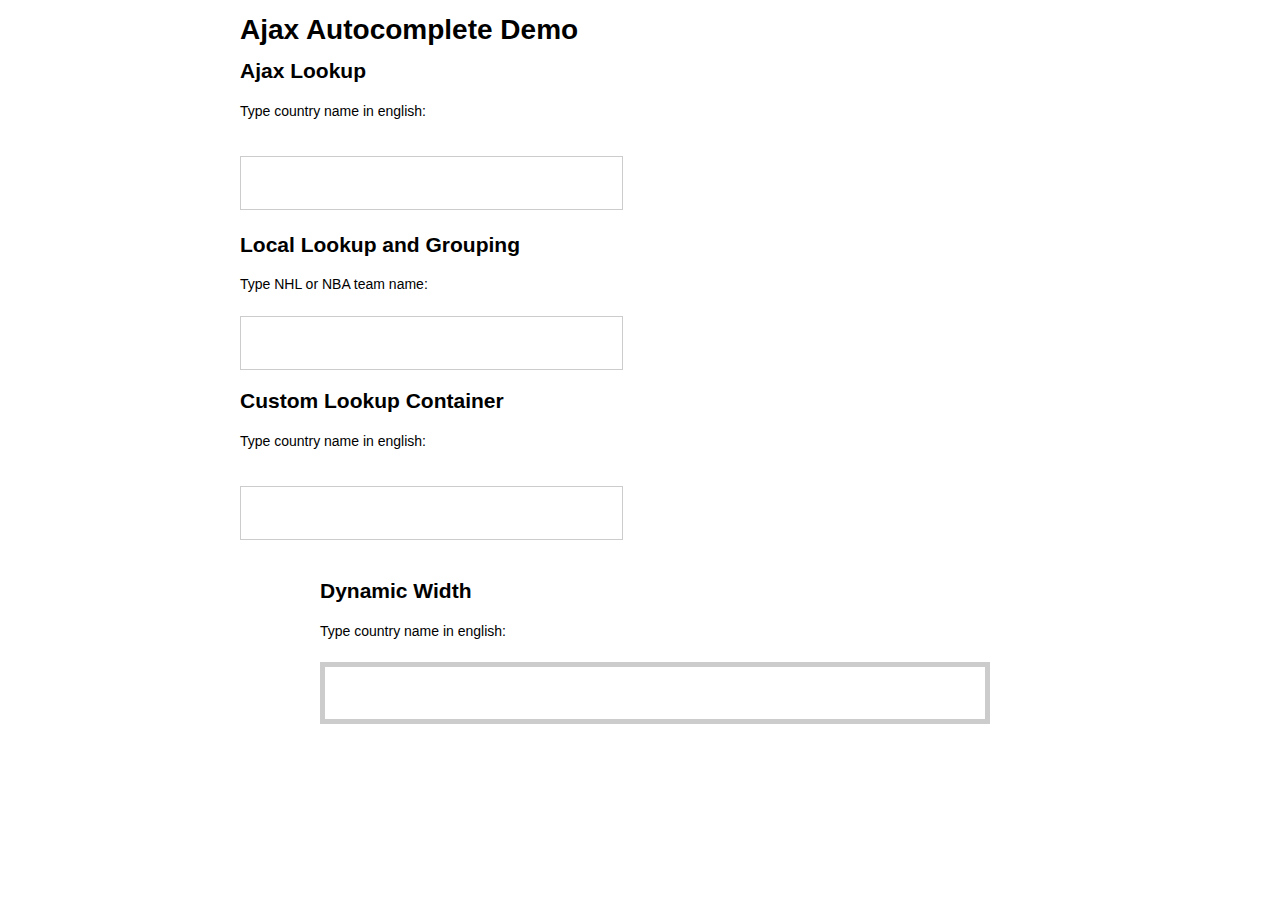
<file: admin/assets/js/plugins/autocomplete/index.htm>
﻿<!DOCTYPE html>
<html xmlns="http://www.w3.org/1999/xhtml">
<head>
    <title>DevBridge Autocomplete Demo</title>
    <link href="content/styles.css" rel="stylesheet" />
</head>
<body>
    <div class="container">
        <h1>Ajax Autocomplete Demo</h1>

        <h2>Ajax Lookup</h2>
        <p>Type country name in english:</p>
        <div style="position: relative; height: 80px;">
            <input type="text" name="country" id="autocomplete-ajax" style="position: absolute; z-index: 2; background: transparent;"/>
            <input type="text" name="country" id="autocomplete-ajax-x" disabled="disabled" style="color: #CCC; position: absolute; background: transparent; z-index: 1;"/>
        </div>
        <div id="selction-ajax"></div>
        
        <h2>Local Lookup and Grouping</h2>
        <p>Type NHL or NBA team name:</p>
        <div>
            <input type="text" name="country" id="autocomplete"/>
        </div>
        <div id="selection"></div>

        <h2>Custom Lookup Container</h2>
        <p>Type country name in english:</p>
        <div>
            <input type="text" name="country" id="autocomplete-custom-append" style="float: left;"/>
            <div id="suggestions-container" style="position: relative; float: left; width: 400px; margin: 10px;"></div>
        </div>
    </div>
    
    <div style="width: 50%; margin: 0 auto; clear: both;">
        <h2>Dynamic Width</h2>
        <p>Type country name in english:</p>
        <div>
            <input type="text" name="country" id="autocomplete-dynamic" style="width: 100%; border-width: 5px;"/>
        </div>
    </div>

    <script type="text/javascript" src="scripts/jquery-1.8.2.min.js"></script>
    <script type="text/javascript" src="scripts/jquery.mockjax.js"></script>
    <script type="text/javascript" src="src/jquery.autocomplete.js"></script>
    <script type="text/javascript" src="scripts/countries.js"></script>
    <script type="text/javascript" src="scripts/demo.js"></script>
</body>
</html>
</file>
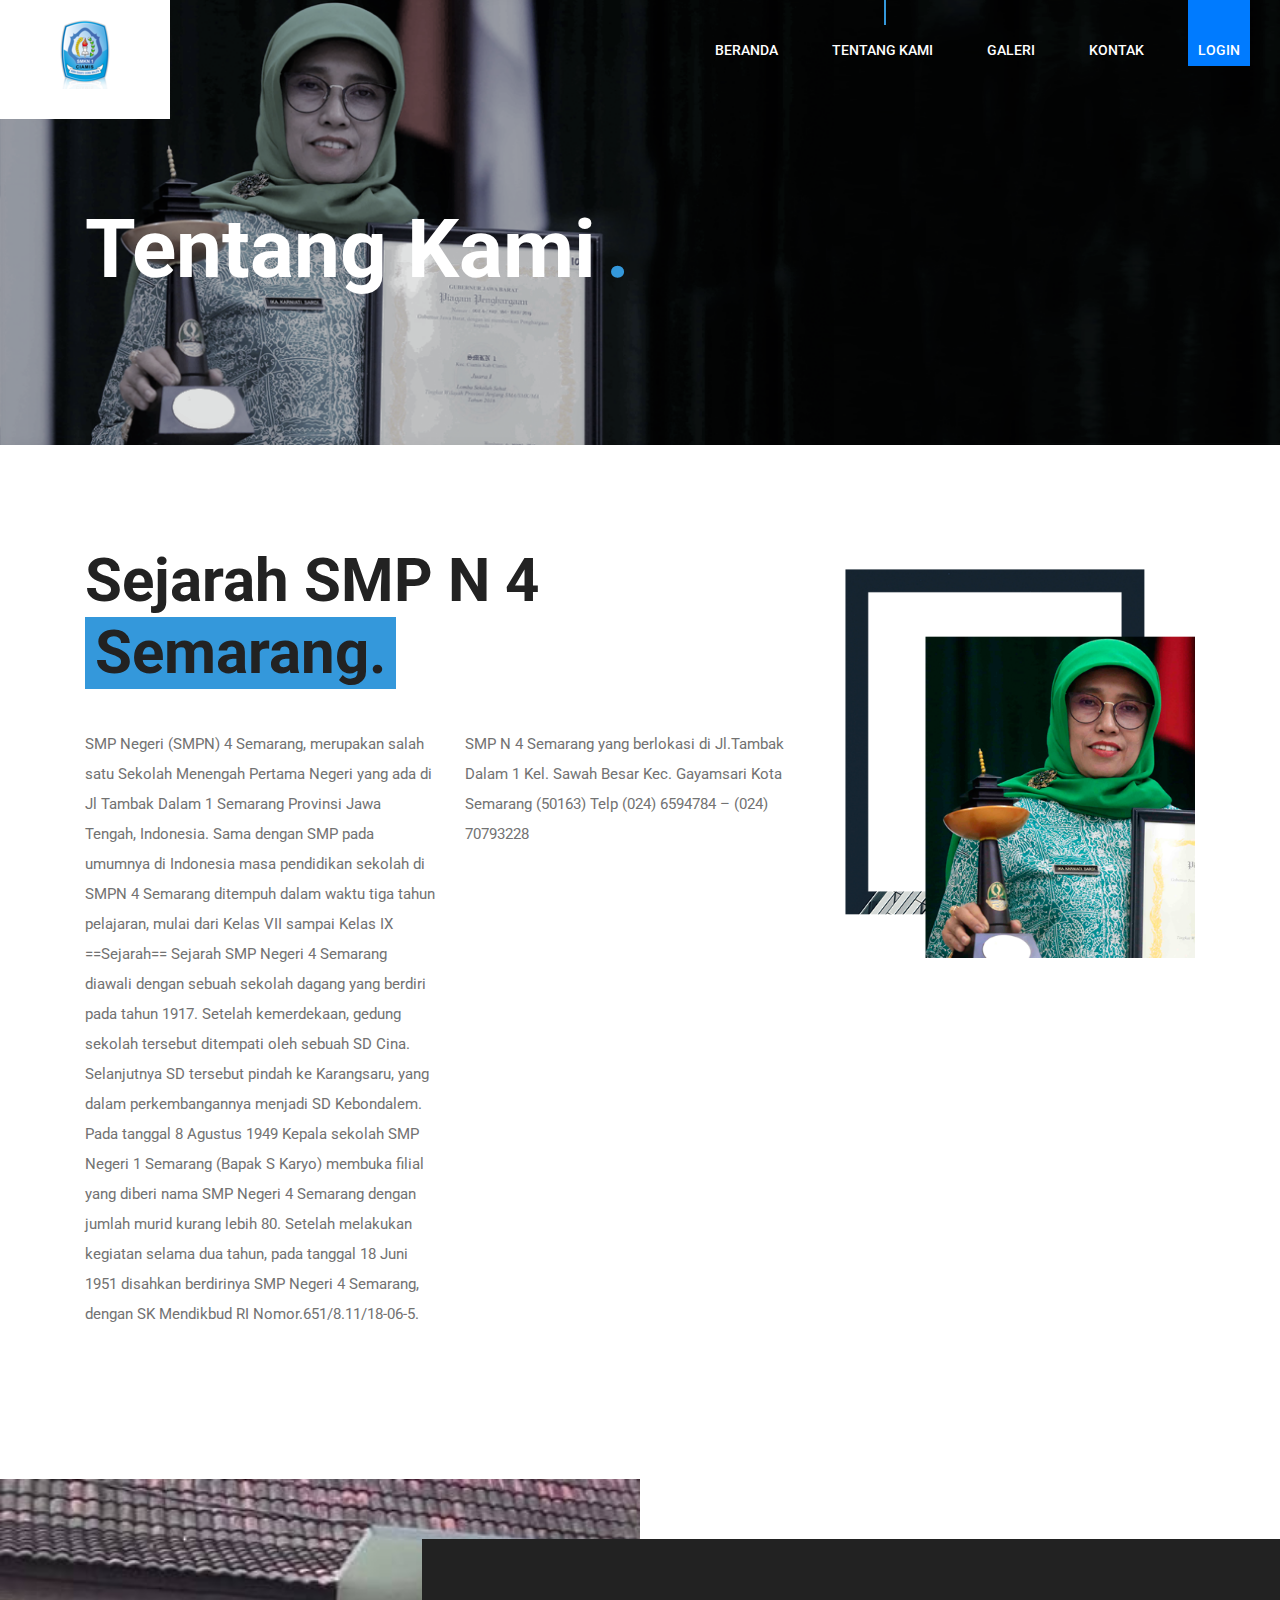
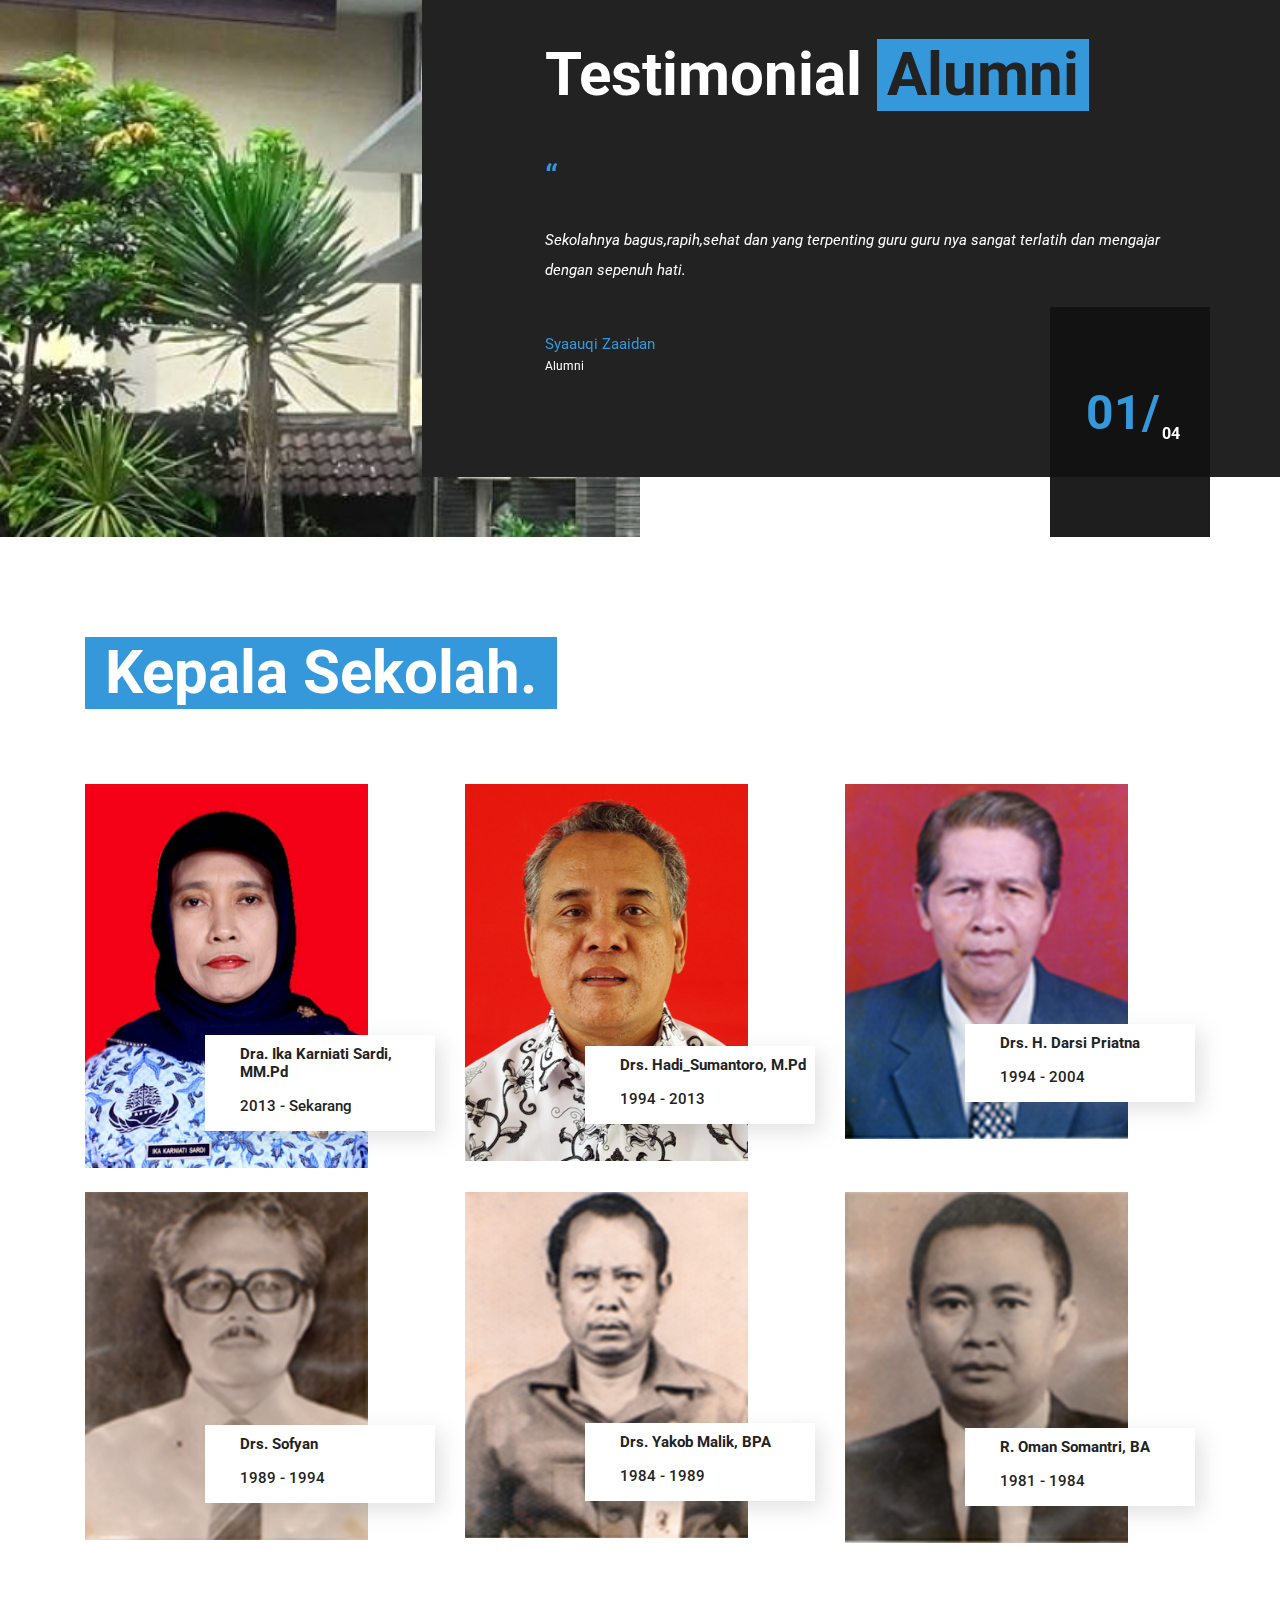
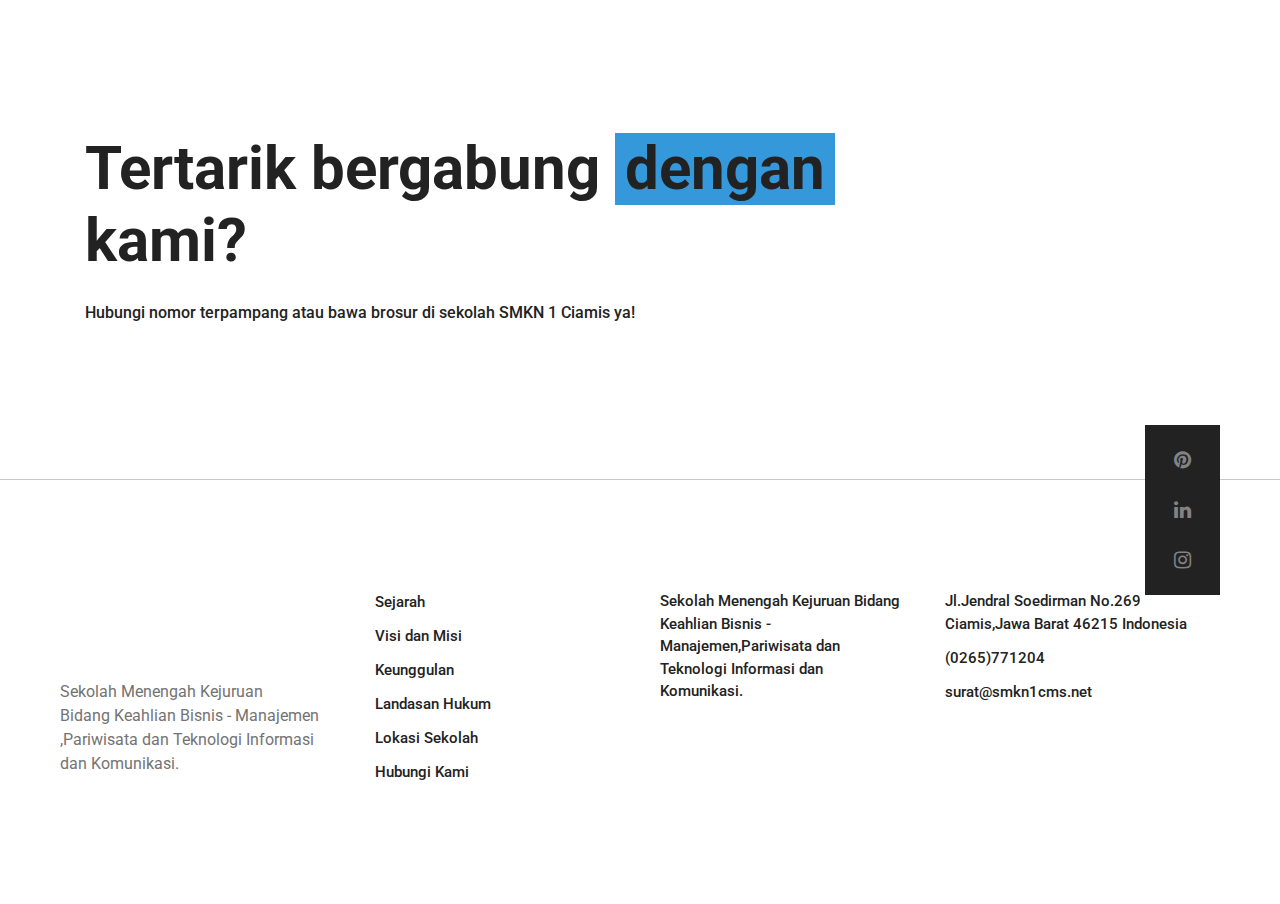
<file: lsp-smkn1cms/about.html>
<!DOCTYPE html>
<html lang="en">
  <head>
    <title>SMP N 4 Semarang - Website Sekolah</title>
    <meta charset="UTF-8" />
    <meta name="description" content="SMKN 1 Ciamis - Website" />
    <meta name="keywords" content="arcade, architecture, onepage, creative, html" />
    <meta name="viewport" content="width=device-width, initial-scale=1.0" />
    <!-- Favicon -->
    <link href="img/logo2.png" rel="shortcut icon" />

    <!-- Google Fonts -->
    <link href="https://fonts.googleapis.com/css?family=Roboto:300,400,500,700" rel="stylesheet" />

    <!-- Stylesheets -->
    <link rel="stylesheet" href="css/bootstrap.min.css" />
    <link rel="stylesheet" href="css/font-awesome.min.css" />
    <link rel="stylesheet" href="css/animate.css" />
    <link rel="stylesheet" href="css/owl.carousel.css" />
    <link rel="stylesheet" href="css/style.css" />

    <!--[if lt IE 9]>
      <script src="https://oss.maxcdn.com/html5shiv/3.7.2/html5shiv.min.js"></script>
      <script src="https://oss.maxcdn.com/respond/1.4.2/respond.min.js"></script>
    <![endif]-->
  </head>

  <body>
    <!-- Page Preloder -->
    <div id="preloder">
      <div class="loader"></div>
    </div>

    <!-- Header section start -->
    <header class="header-area">
      <a href="index.php" class="logo-area">
        <img src="img/logo.png" alt="" />
      </a>
      <div class="nav-switch">
        <i class="fa fa-bars"></i>
      </div>
      <nav class="nav-menu">
        <ul>
          <li><a href="index.php">Beranda</a></li>
          <li class="active"><a href="about.html">Tentang Kami</a></li>

          <li><a href="portfolio.html">Galeri</a></li>
          <li><a href="contact.html">Kontak</a></li>
          <li><a href="index.php" class="mobile-login btn-primary">Login</a></li>
        </ul>
      </nav>
    </header>
    <!-- Header section end -->

    <!-- Page header section start -->
    <section class="page-header-section set-bg" data-setbg="img/header-bg.jpg">
      <div class="container">
        <h1 class="header-title">Tentang Kami<span>.</span></h1>
      </div>
    </section>
    <!-- Page header section end -->

    <!-- Intro section start -->
    <section class="intro-section spad">
      <div class="container">
        <div class="row">
          <div class="col-lg-8 intro-text">
            <h1>Sejarah SMP N 4<span>Semarang.</span></h1>
            <div class="row">
              <div class="col-md-6">
                <p>
                  SMP Negeri (SMPN) 4 Semarang, merupakan salah satu Sekolah Menengah Pertama Negeri yang ada di Jl Tambak Dalam 1 Semarang Provinsi Jawa Tengah, Indonesia. Sama dengan SMP pada umumnya di Indonesia masa pendidikan sekolah
                  di SMPN 4 Semarang ditempuh dalam waktu tiga tahun pelajaran, mulai dari Kelas VII sampai Kelas IX ==Sejarah== Sejarah SMP Negeri 4 Semarang diawali dengan sebuah sekolah dagang yang berdiri pada tahun 1917. Setelah
                  kemerdekaan, gedung sekolah tersebut ditempati oleh sebuah SD Cina. Selanjutnya SD tersebut pindah ke Karangsaru, yang dalam perkembangannya menjadi SD Kebondalem. Pada tanggal 8 Agustus 1949 Kepala sekolah SMP Negeri 1
                  Semarang (Bapak S Karyo) membuka filial yang diberi nama SMP Negeri 4 Semarang dengan jumlah murid kurang lebih 80. Setelah melakukan kegiatan selama dua tahun, pada tanggal 18 Juni 1951 disahkan berdirinya SMP Negeri 4
                  Semarang, dengan SK Mendikbud RI Nomor.651/8.11/18-06-5.
                </p>
              </div>
              <div class="col-md-6">
                <p>SMP N 4 Semarang yang berlokasi di Jl.Tambak Dalam 1 Kel. Sawah Besar Kec. Gayamsari Kota Semarang (50163) Telp (024) 6594784 – (024) 70793228</p>
              </div>
            </div>
          </div>
          <div class="col-lg-4 pt-4">
            <img src="img/about.jpg" alt="" />
          </div>
        </div>
      </div>
    </section>
    <!-- Intro section end -->

    <!-- Testimonials section start -->
    <section class="testimonials-section spad">
      <div class="testimonials-image-box"></div>
      <div class="container">
        <div class="row">
          <div class="col-lg-7 pl-lg-0 offset-lg-5 cta-content">
            <h1>Testimonial <span> Alumni</span></h1>
            <div class="qut">“</div>
            <div class="testimonials-slider" id="test-slider">
              <div class="ts-item">
                <p>Sekolahnya bagus,rapih,sehat dan yang terpenting guru guru nya sangat terlatih dan mengajar dengan sepenuh hati.</p>
                <h4>Syaauqi Zaaidan</h4>
                <span>Alumni</span>
              </div>
              <div class="ts-item">
                <p>Sekolah ini merupakan sekolah yang terbaik di ciamis dari segi manapun!</p>
                <h4>Askal Fahrezi</h4>
                <span>Alumni</span>
              </div>
              <div class="ts-item">
                <p>Sekolahnya keren! jurusannya banyak! rame deh pokoknya!</p>
                <h4>Luthfi Ramdhan</h4>
                <span>Alumni</span>
              </div>
              <div class="ts-item">
                <p>Banyak cowok ganteng.. pokoknya betah deh! hahahahah</p>
                <h4>Nurul Annisa</h4>
                <span>Alumni</span>
              </div>
            </div>
            <div class="slide-num-holder test-slider" id="snh-2"></div>
          </div>
        </div>
      </div>
    </section>
    <!-- Testimonials section end -->

    <!-- Team section start -->
    <section class="team-section spad">
      <div class="container">
        <div class="section-title mb100">
          <h1 class="text-white">Kepala Sekolah.</h1>
        </div>
        <div class="row">
          <div class="col-lg-4 col-md-6">
            <div class="team-member">
              <img src="img/team/1.jpg" alt="" />
              <div class="member-info">
                <h4>Dra. Ika Karniati Sardi, MM.Pd</h4>
                <p>2013 - Sekarang</p>
              </div>
            </div>
          </div>
          <div class="col-lg-4 col-md-6">
            <div class="team-member">
              <img src="img/team/2.jpg" alt="" />
              <div class="member-info">
                <h4>Drs. Hadi_Sumantoro, M.Pd</h4>
                <p>1994 - 2013</p>
              </div>
            </div>
          </div>
          <div class="col-lg-4 col-md-6">
            <div class="team-member">
              <img src="img/team/3.jpg" alt="" />
              <div class="member-info">
                <h4>Drs. H. Darsi Priatna</h4>
                <p>1994 - 2004</p>
              </div>
            </div>
          </div>
        </div>
        <br />
        <div class="row">
          <div class="col-lg-4 col-md-6">
            <div class="team-member">
              <img src="img/team/4.jpg" alt="" />
              <div class="member-info">
                <h4>Drs. Sofyan</h4>
                <p>1989 - 1994</p>
              </div>
            </div>
          </div>
          <div class="col-lg-4 col-md-6">
            <div class="team-member">
              <img src="img/team/5.jpg" alt="" />
              <div class="member-info">
                <h4>Drs. Yakob Malik, BPA</h4>
                <p>1984 - 1989</p>
              </div>
            </div>
          </div>
          <div class="col-lg-4 col-md-6">
            <div class="team-member">
              <img src="img/team/6.jpg" alt="" />
              <div class="member-info">
                <h4>R. Oman Somantri, BA</h4>
                <p>1981 - 1984</p>
              </div>
            </div>
          </div>
        </div>
      </div>
    </section>
    <!-- Team section end -->

    <section class="promo-section">
      <div class="container">
        <div class="row">
          <div class="col-lg-9 promo-text">
            <h1>Tertarik bergabung <span>dengan</span> kami?</h1>
            <p>Hubungi nomor terpampang atau bawa brosur di sekolah SMKN 1 Ciamis ya!</p>
          </div>
          <!-- <div class="col-lg-3 text-lg-right">
					<a href="#" class="site-btn sb-dark mt-4">Get in Touch</a>
				</div> -->
        </div>
      </div>
    </section>

    <!-- Footer section start -->
    <footer class="footer-section">
      <div class="footer-social">
        <div class="social-links">
          <a href="#"><i class="fa fa-pinterest"></i></a>
          <a href="#"><i class="fa fa-linkedin"></i></a>
          <a href="#"><i class="fa fa-instagram"></i></a>
        </div>
      </div>
      <div class="container">
        <div class="row">
          <div class="col-lg-9 offset-lg-3">
            <div class="row">
              <div class="col-md-4">
                <div class="footer-item">
                  <ul>
                    <li><a href="#">Sejarah</a></li>
                    <li><a href="#">Visi dan Misi</a></li>
                    <li><a href="#">Keunggulan</a></li>
                    <li><a href="#">Landasan Hukum</a></li>
                    <li><a href="#">Lokasi Sekolah</a></li>
                    <li><a href="#">Hubungi Kami</a></li>
                  </ul>
                </div>
              </div>
              <div class="col-md-4">
                <div class="footer-item">
                  <ul>
                    <li><a href="#">Sekolah Menengah Kejuruan Bidang Keahlian Bisnis - Manajemen,Pariwisata dan Teknologi Informasi dan Komunikasi.</a></li>
                  </ul>
                </div>
              </div>
              <div class="col-md-4">
                <div class="footer-item">
                  <ul>
                    <li><a href="#">Jl.Jendral Soedirman No.269 Ciamis,Jawa Barat 46215 Indonesia</a></li>
                    <li><a href="#">(0265)771204</a></li>
                    <li><a href="#">surat@smkn1cms.net</a></li>
                  </ul>
                </div>
              </div>
            </div>
          </div>
        </div>
      </div>

      <!-- Link back to Colorlib can't be removed. Template is licensed under CC BY 3.0. -->
      <div class="copyright">
        Sekolah Menengah Kejuruan <br />
        Bidang Keahlian Bisnis - Manajemen <br />,Pariwisata dan Teknologi Informasi <br />
        dan Komunikasi.
      </div>
      <!-- Link back to Colorlib can't be removed. Template is licensed under CC BY 3.0. -->
    </footer>
    <!-- Footer section end -->

    <!--====== Javascripts & Jquery ======-->

    <script src="js/jquery-2.1.4.min.js"></script>
    <script src="js/bootstrap.min.js"></script>
    <script src="js/isotope.pkgd.min.js"></script>
    <script src="js/owl.carousel.min.js"></script>
    <script src="js/jquery.owl-filter.js"></script>
    <script src="js/magnific-popup.min.js"></script>
    <script src="js/circle-progress.min.js"></script>
    <script src="js/main.js"></script>
    <script src="//code.tidio.co/0utbudteo0psxelowtmbuxsliit9gjfm.js" async></script>
  </body>
</html>
</file>
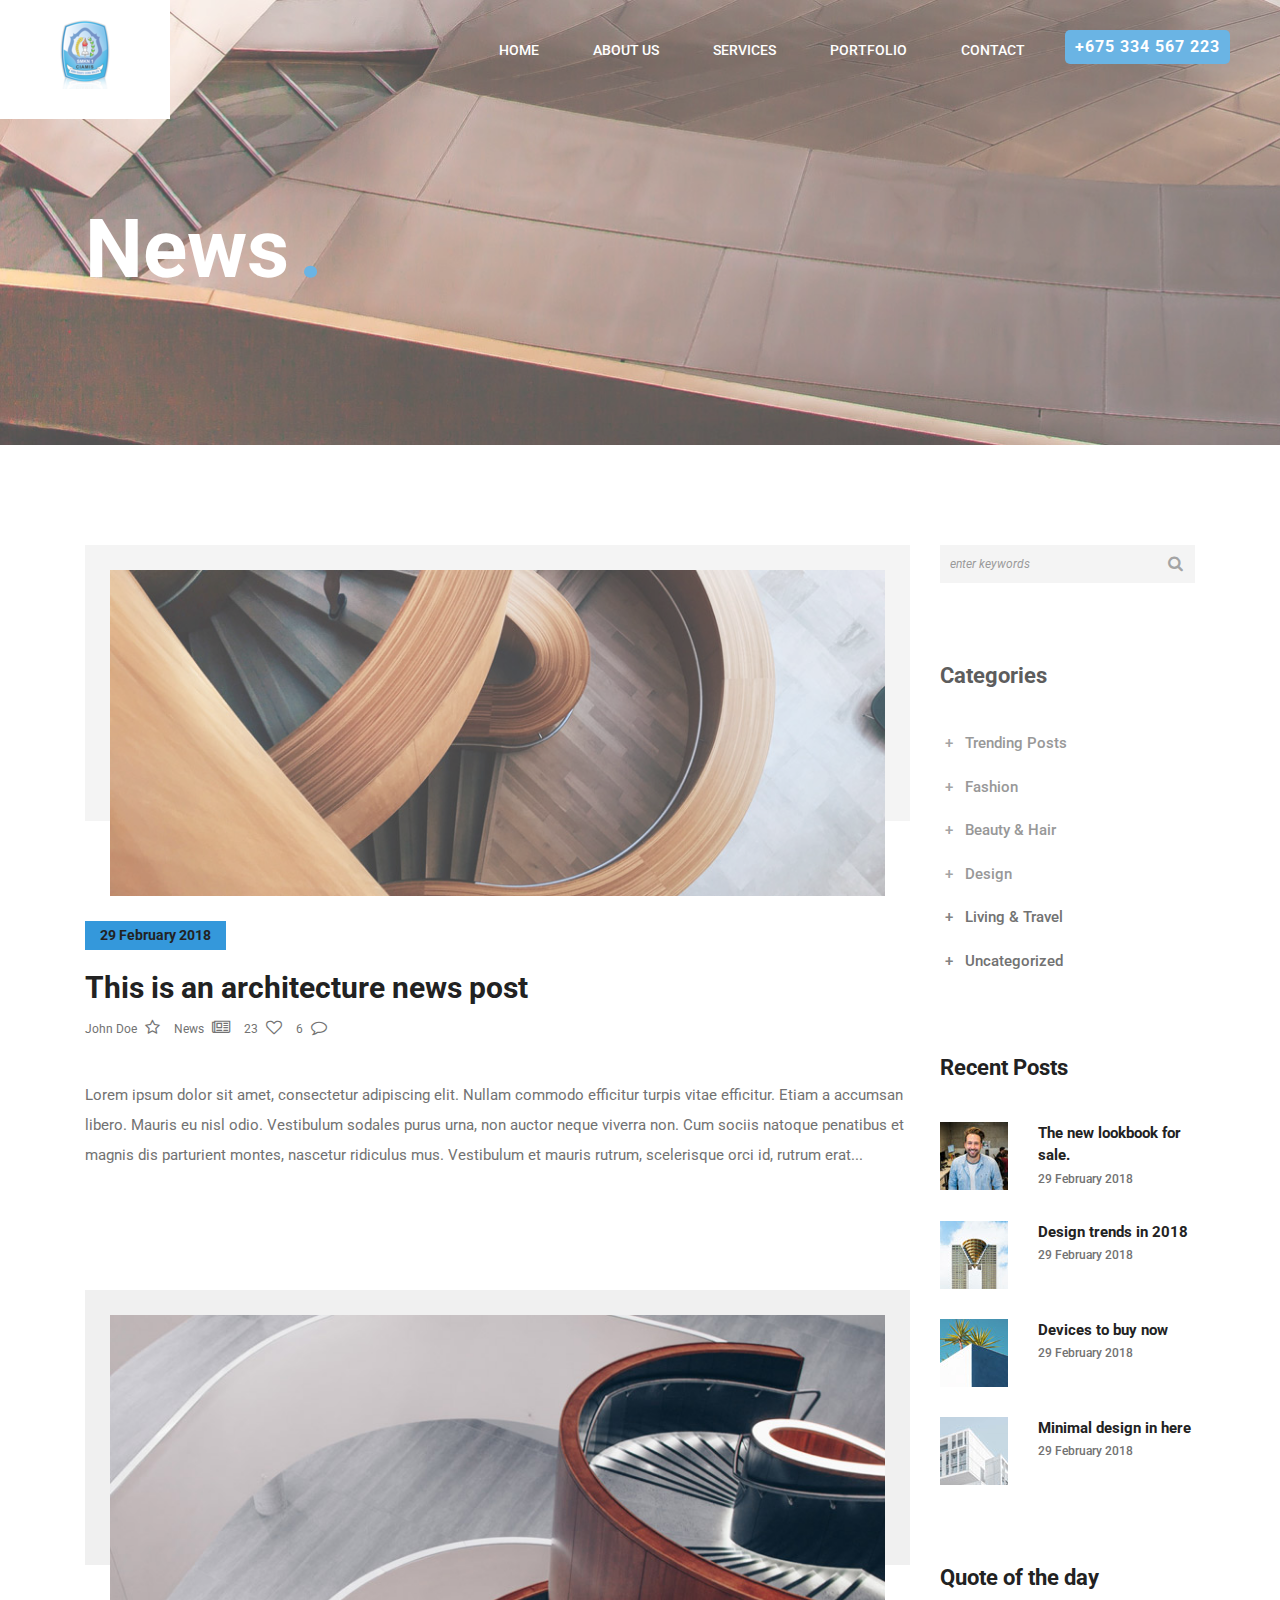
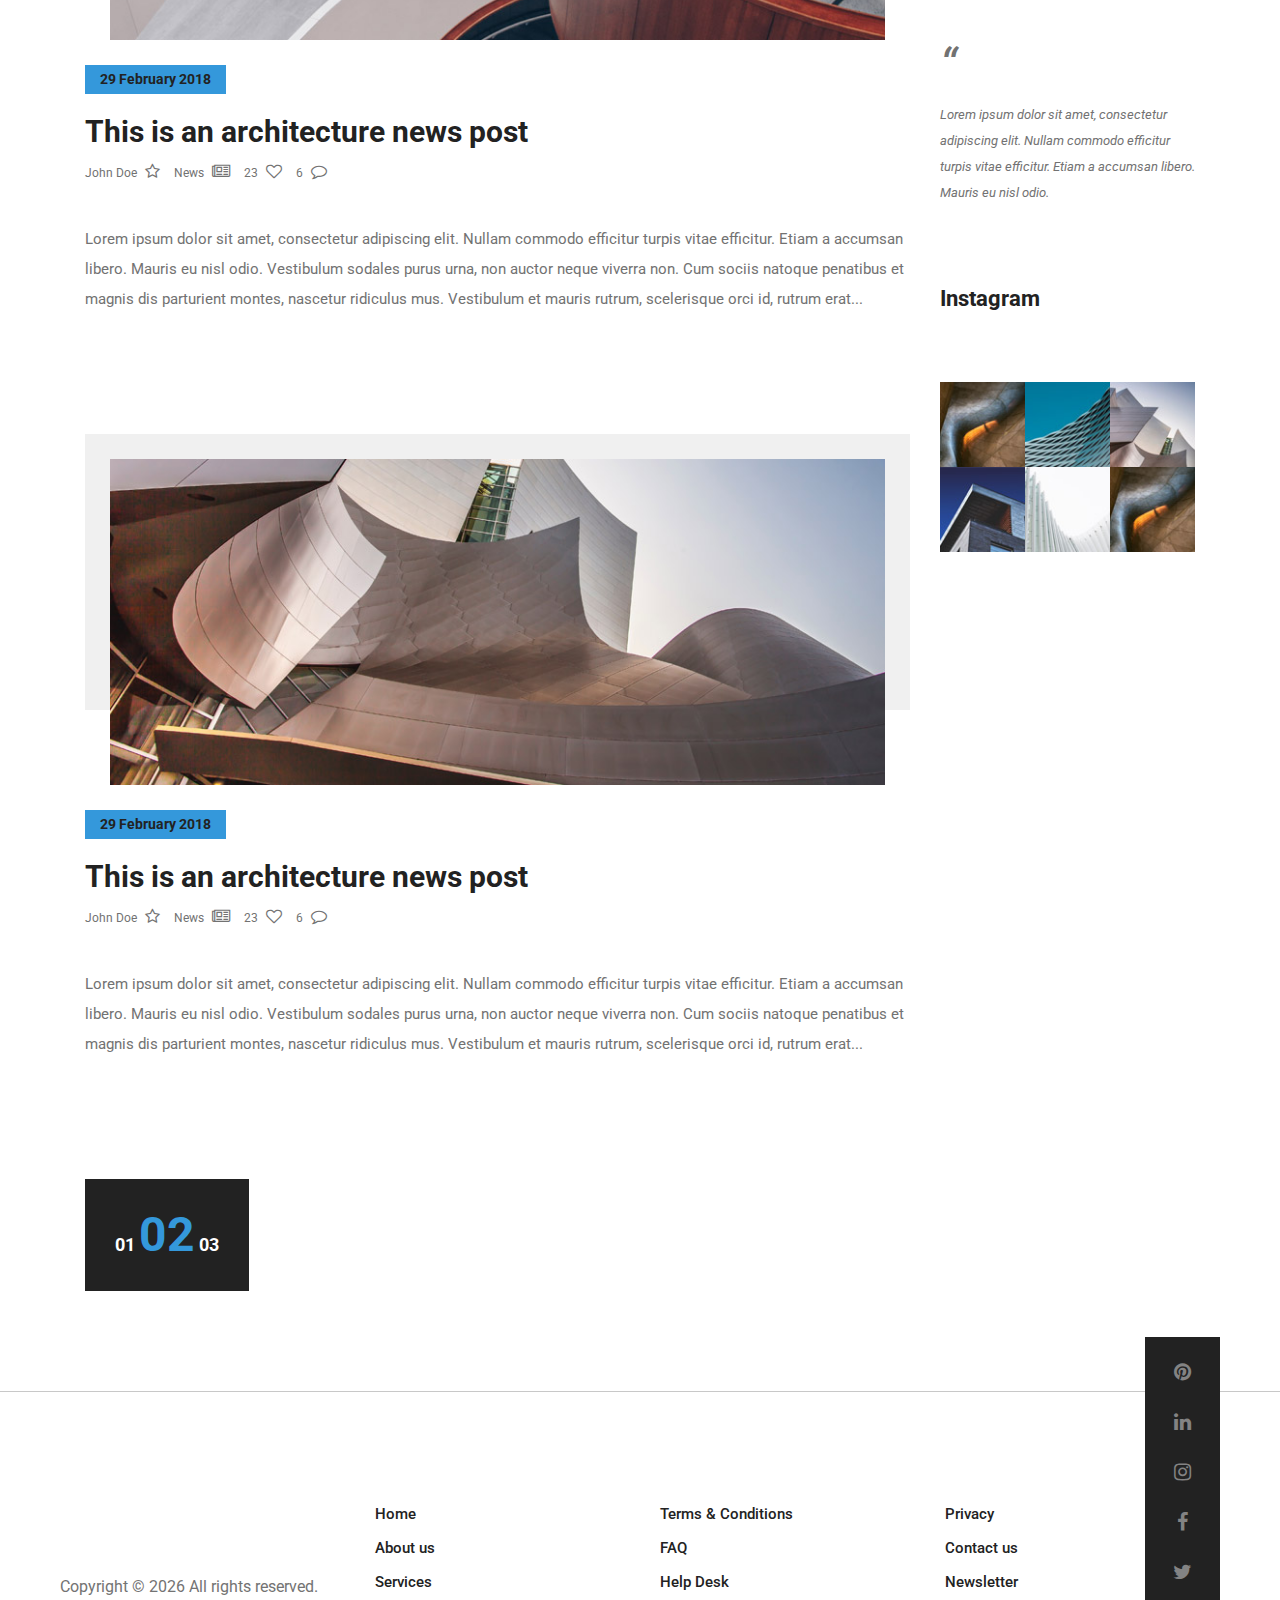
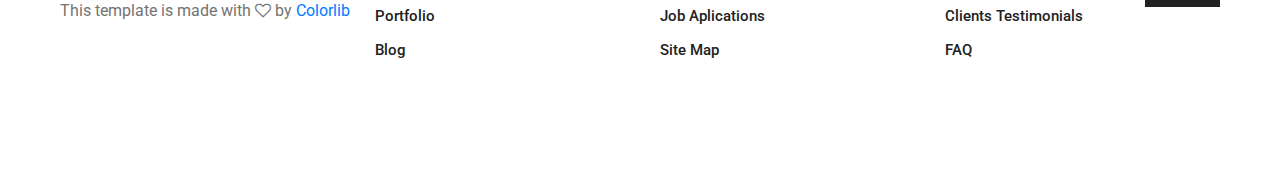
<file: lsp-smkn1cms/blog.html>
<!DOCTYPE html>
<html lang="en">
  <head>
    <title>SMP N 4 Semarang - Architecture</title>
    <meta charset="UTF-8" />
    <meta name="description" content="Arcade - Architecture Template" />
    <meta name="keywords" content="arcade, architecture, onepage, creative, html" />
    <meta name="viewport" content="width=device-width, initial-scale=1.0" />
    <!-- Favicon -->
    <link href="img/favicon.ico" rel="shortcut icon" />

    <!-- Google Fonts -->
    <link href="https://fonts.googleapis.com/css?family=Roboto:300,400,500,700" rel="stylesheet" />

    <!-- Stylesheets -->
    <link rel="stylesheet" href="css/bootstrap.min.css" />
    <link rel="stylesheet" href="css/font-awesome.min.css" />
    <link rel="stylesheet" href="css/animate.css" />
    <link rel="stylesheet" href="css/owl.carousel.css" />
    <link rel="stylesheet" href="css/style.css" />

    <!--[if lt IE 9]>
      <script src="https://oss.maxcdn.com/html5shiv/3.7.2/html5shiv.min.js"></script>
      <script src="https://oss.maxcdn.com/respond/1.4.2/respond.min.js"></script>
    <![endif]-->
  </head>
  <body>
    <!-- Page Preloder -->
    <div id="preloder">
      <div class="loader"></div>
    </div>

    <!-- Header section start -->
    <header class="header-area">
      <a href="home.html" class="logo-area">
        <img src="img/logo.png" alt="" />
      </a>
      <div class="nav-switch">
        <i class="fa fa-bars"></i>
      </div>
      <div class="phone-number">+675 334 567 223</div>
      <nav class="nav-menu">
        <ul>
          <li><a href="home.html">Home</a></li>
          <li><a href="about.html">About us</a></li>
          <li><a href="service.html">Services</a></li>
          <li><a href="portfolio.html">Portfolio</a></li>
          <li><a href="contact.html">Contact</a></li>
        </ul>
      </nav>
    </header>
    <!-- Header section end -->

    <!-- Page header section start -->
    <section class="page-header-section set-bg" data-setbg="img/header-bg-1.jpg">
      <div class="container">
        <h1 class="header-title">News<span>.</span></h1>
      </div>
    </section>
    <!-- Page header section end -->

    <!-- Page section start -->
    <section class="page-section spad">
      <div class="container">
        <div class="row">
          <div class="col-lg-9 col-md-12">
            <!-- Blog post -->
            <div class="blog-post">
              <div class="thumb">
                <a href="#">
                  <img src="img/blog/1.jpg" alt="" />
                </a>
              </div>
              <div class="blog-content">
                <div class="post-date">29 February 2018</div>
                <h2><a href="">This is an architecture news post</a></h2>
                <div class="post-meta">
                  <a href="#">John Doe <i class="fa fa-star-o"></i></a>
                  <a href="#">News <i class="fa fa-newspaper-o"></i></a>
                  <a href="#">23 <i class="fa fa-heart-o"></i></a>
                  <a href="#">6 <i class="fa fa-comment-o"></i></a>
                </div>
                <p>
                  Lorem ipsum dolor sit amet, consectetur adipiscing elit. Nullam commodo efficitur turpis vitae efficitur. Etiam a accumsan libero. Mauris eu nisl odio. Vestibulum sodales purus urna, non auctor neque viverra non. Cum
                  sociis natoque penatibus et magnis dis parturient montes, nascetur ridiculus mus. Vestibulum et mauris rutrum, scelerisque orci id, rutrum erat...
                </p>
              </div>
            </div>
            <!-- Blog post -->
            <div class="blog-post">
              <div class="thumb">
                <a href="#">
                  <img src="img/blog/2.jpg" alt="" />
                </a>
              </div>
              <div class="blog-content">
                <div class="post-date">29 February 2018</div>
                <h2><a href="">This is an architecture news post</a></h2>
                <div class="post-meta">
                  <a href="#">John Doe <i class="fa fa-star-o"></i></a>
                  <a href="#">News <i class="fa fa-newspaper-o"></i></a>
                  <a href="#">23 <i class="fa fa-heart-o"></i></a>
                  <a href="#">6 <i class="fa fa-comment-o"></i></a>
                </div>
                <p>
                  Lorem ipsum dolor sit amet, consectetur adipiscing elit. Nullam commodo efficitur turpis vitae efficitur. Etiam a accumsan libero. Mauris eu nisl odio. Vestibulum sodales purus urna, non auctor neque viverra non. Cum
                  sociis natoque penatibus et magnis dis parturient montes, nascetur ridiculus mus. Vestibulum et mauris rutrum, scelerisque orci id, rutrum erat...
                </p>
              </div>
            </div>
            <!-- Blog post -->
            <div class="blog-post">
              <div class="thumb">
                <a href="#">
                  <img src="img/blog/3.jpg" alt="" />
                </a>
              </div>
              <div class="blog-content">
                <div class="post-date">29 February 2018</div>
                <h2><a href="">This is an architecture news post</a></h2>
                <div class="post-meta">
                  <a href="#">John Doe <i class="fa fa-star-o"></i></a>
                  <a href="#">News <i class="fa fa-newspaper-o"></i></a>
                  <a href="#">23 <i class="fa fa-heart-o"></i></a>
                  <a href="#">6 <i class="fa fa-comment-o"></i></a>
                </div>
                <p>
                  Lorem ipsum dolor sit amet, consectetur adipiscing elit. Nullam commodo efficitur turpis vitae efficitur. Etiam a accumsan libero. Mauris eu nisl odio. Vestibulum sodales purus urna, non auctor neque viverra non. Cum
                  sociis natoque penatibus et magnis dis parturient montes, nascetur ridiculus mus. Vestibulum et mauris rutrum, scelerisque orci id, rutrum erat...
                </p>
              </div>
            </div>
            <div class="pagination">
              <a href="#">01</a>
              <a href="" class="active">02</a>
              <a href="">03</a>
            </div>
          </div>
          <div class="col-lg-3 col-md-5 mt-5 mt-lg-0 sidebar">
            <!-- widget -->
            <div class="widget-area">
              <form class="search">
                <input type="text" placeholder="enter keywords" />
                <button><i class="fa fa-search"></i></button>
              </form>
            </div>
            <!-- widget -->
            <div class="widget-area">
              <h3 class="widget-title">Categories</h3>
              <ul>
                <li><a href="">Trending Posts </a></li>
                <li><a href="">Fashion</a></li>
                <li><a href="">Beauty & Hair</a></li>
                <li><a href="">Design</a></li>
                <li><a href="">Living & Travel</a></li>
                <li><a href="">Uncategorized</a></li>
              </ul>
            </div>
            <!-- widget -->
            <div class="widget-area">
              <h3 class="widget-title">Recent Posts</h3>
              <div class="rp-widget">
                <div class="rp-widget-item">
                  <div class="thumb">
                    <img src="img/blog/recent-post/1.jpg" alt="#" />
                  </div>
                  <div class="rp-content">
                    <h4>The new lookbook for sale.</h4>
                    <p>29 February 2018</p>
                  </div>
                </div>
                <div class="rp-widget-item">
                  <div class="thumb">
                    <img src="img/blog/recent-post/2.jpg" alt="#" />
                  </div>
                  <div class="rp-content">
                    <h4>Design trends in 2018</h4>
                    <p>29 February 2018</p>
                  </div>
                </div>
                <div class="rp-widget-item">
                  <div class="thumb">
                    <img src="img/blog/recent-post/3.jpg" alt="#" />
                  </div>
                  <div class="rp-content">
                    <h4>Devices to buy now</h4>
                    <p>29 February 2018</p>
                  </div>
                </div>
                <div class="rp-widget-item">
                  <div class="thumb">
                    <img src="img/blog/recent-post/4.jpg" alt="#" />
                  </div>
                  <div class="rp-content">
                    <h4>Minimal design in here</h4>
                    <p>29 February 2018</p>
                  </div>
                </div>
              </div>
            </div>
            <!-- widget -->
            <div class="widget-area">
              <h3 class="widget-title">Quote of the day</h3>
              <div class="quote-widget">
                <span>“</span>
                <p>Lorem ipsum dolor sit amet, consectetur adipiscing elit. Nullam commodo efficitur turpis vitae efficitur. Etiam a accumsan libero. Mauris eu nisl odio.</p>
              </div>
            </div>
            <!-- widget -->
            <div class="widget-area">
              <h3 class="widget-title">Instagram</h3>
              <div class="instagram-widget">
                <a href="#"><img src="img/blog/instagram/1.jpg" alt="#" /></a>
                <a href="#"><img src="img/blog/instagram/2.jpg" alt="#" /></a>
                <a href="#"><img src="img/blog/instagram/3.jpg" alt="#" /></a>
                <a href="#"><img src="img/blog/instagram/4.jpg" alt="#" /></a>
                <a href="#"><img src="img/blog/instagram/5.jpg" alt="#" /></a>
                <a href="#"><img src="img/blog/instagram/1.jpg" alt="#" /></a>
              </div>
            </div>
          </div>
        </div>
      </div>
    </section>
    <!-- Page section end -->

    <!-- Footer section start -->
    <footer class="footer-section">
      <div class="footer-social">
        <div class="social-links">
          <a href="#"><i class="fa fa-pinterest"></i></a>
          <a href="#"><i class="fa fa-linkedin"></i></a>
          <a href="#"><i class="fa fa-instagram"></i></a>
          <a href="#"><i class="fa fa-facebook"></i></a>
          <a href="#"><i class="fa fa-twitter"></i></a>
        </div>
      </div>
      <div class="container">
        <div class="row">
          <div class="col-lg-9 offset-lg-3">
            <div class="row">
              <div class="col-md-4">
                <div class="footer-item">
                  <ul>
                    <li><a href="#">Home</a></li>
                    <li><a href="#">About us</a></li>
                    <li><a href="#">Services</a></li>
                    <li><a href="#">Portfolio</a></li>
                    <li><a href="#">Blog</a></li>
                  </ul>
                </div>
              </div>
              <div class="col-md-4">
                <div class="footer-item">
                  <ul>
                    <li><a href="#">Terms & Conditions</a></li>
                    <li><a href="#">FAQ</a></li>
                    <li><a href="#">Help Desk</a></li>
                    <li><a href="#">Job Aplications</a></li>
                    <li><a href="#">Site Map</a></li>
                  </ul>
                </div>
              </div>
              <div class="col-md-4">
                <div class="footer-item">
                  <ul>
                    <li><a href="#">Privacy</a></li>
                    <li><a href="#">Contact us</a></li>
                    <li><a href="#">Newsletter</a></li>
                    <li><a href="#">Clients Testimonials</a></li>
                    <li><a href="#">FAQ</a></li>
                  </ul>
                </div>
              </div>
            </div>
          </div>
        </div>
      </div>
      <!-- Link back to Colorlib can't be removed. Template is licensed under CC BY 3.0. -->
      <div class="copyright">
        Copyright &copy;
        <script>
          document.write(new Date().getFullYear());
        </script>
        All rights reserved. <br />This template is made with <i class="fa fa-heart-o" aria-hidden="true"></i> by <a href="https://colorlib.com" target="_blank">Colorlib</a>
      </div>
      <!-- Link back to Colorlib can't be removed. Template is licensed under CC BY 3.0. -->
    </footer>
    <!-- Footer section end -->

    <!--====== Javascripts & Jquery ======-->
    <script src="js/jquery-2.1.4.min.js"></script>
    <script src="js/bootstrap.min.js"></script>
    <script src="js/isotope.pkgd.min.js"></script>
    <script src="js/owl.carousel.min.js"></script>
    <script src="js/jquery.owl-filter.js"></script>
    <script src="js/magnific-popup.min.js"></script>
    <script src="js/circle-progress.min.js"></script>
    <script src="js/main.js"></script>
  </body>
</html>
</file>
<file: admin/assets/js/plugins/autocomplete/content/styles.css>
﻿body { font-family: sans-serif; font-size: 14px; line-height: 1.6em; margin: 0; padding: 0; }
.container { width: 800px; margin: 0 auto; }

.autocomplete-suggestions { -webkit-box-sizing: border-box; -moz-box-sizing: border-box; box-sizing: border-box; border: 1px solid #999; background: #FFF; cursor: default; overflow: auto; -webkit-box-shadow: 1px 4px 3px rgba(50, 50, 50, 0.64); -moz-box-shadow: 1px 4px 3px rgba(50, 50, 50, 0.64); box-shadow: 1px 4px 3px rgba(50, 50, 50, 0.64); }
.autocomplete-suggestion { padding: 2px 5px; white-space: nowrap; overflow: hidden; }
.autocomplete-no-suggestion { padding: 2px 5px;}
.autocomplete-selected { background: #F0F0F0; }
.autocomplete-suggestions strong { font-weight: bold; color: #000; }
.autocomplete-group { padding: 2px 5px; font-weight: bold; font-size: 16px; color: #000; display: block; border-bottom: 1px solid #000; }

input { font-size: 28px; padding: 10px; border: 1px solid #CCC; display: block; margin: 20px 0; }
</file>
<file: lsp-smkn1cms/css/style.css>
/* =================================
------------------------------------
  Arcade - Architecture
  Version: 1.0
 ------------------------------------ 
 ====================================*/





/*----------------------------------------*/
/* Template default CSS
/*----------------------------------------*/
html,
body {
	height: 100%;
	font-family: 'Roboto', sans-serif;
}

h1,
h2,
h3,
h4,
h5,
h6 {
	color: #222222;
	margin: 0;
	margin-bottom: 10px;
	font-weight: 700;
}

h1 {
	font-size: 60px;
	margin-bottom: 40px;
}

h1 span {
	background: #3498db;
	padding: 0 10px;
	color: #222222;
	display: inline-block;
}

h2 {
	font-size: 36px;
}

h3 {
	font-size: 24px;
	margin-bottom: 30px;
}

h4 {
	font-size: 15px;
}

p {
	font-size: 15px;
	color: #727272;
	line-height: 2;
}

img {
	max-width: 100%;
}

input:focus,
select:focus,
button:focus,
textarea:focus {
	outline: none;
}

a:hover,
a:focus {
	text-decoration: none;
	outline: none;
}

ul,
ol {
	padding: 0;
	margin: 0;
}

/*------------------------
  Helper css
--------------------------*/
.sp-title {
	font-size: 60px;
	margin-bottom: 40px;
}

.sp-title span {
	background: #baff00;
	padding: 0 10px;
	color: #222222;
	display: inline-block;
}

.pt100 {
	padding-top: 100px;
}

.pb100 {
	padding-bottom: 100px;
}

.pt50 {
	padding-top: 50px;
}

.pb50 {
	padding-bottom: 50px;
}

.mb100 {
	margin-bottom: 100px;
}

.spad {
	padding: 100px 0;
}

.section-title {
	margin-bottom: 75px;
}

.section-title h1,
.section-title h2 {
	display: inline-block;
	background: #3498db;
	padding: 0 20px;
	margin-bottom: 0;
	font-size: 60px;
}


.set-bg {
	background-size: cover;
	background-repeat: no-repeat;
}

/*------------------------
  Common element css
--------------------------*/
/*=== Preloder ===*/
#preloder {
	position: fixed;
	width: 100%;
	height: 100%;
	top: 0;
	left: 0;
	z-index: 999999;
	background: #fff;
}

.loader {
	width: 30px;
	height: 30px;
	border: 3px solid #000;
	position: absolute;
	top: 50%;
	left: 50%;
	margin-top: -13px;
	margin-left: -13px;
	border-radius: 60px;
	border-left-color: transparent;
	animation: loader 0.8s linear infinite;
	-webkit-animation: loader 0.8s linear infinite;
	}

@keyframes loader {
	0% {
		transform: rotate(0deg);
	}
	50% {
		transform: rotate(180deg);
	}
	100% {
		transform: rotate(360deg);
	}
}

@-webkit-keyframes loader {
	0% {
		-webkit-transform: rotate(0deg);
	}
	50% {
		-webkit-transform: rotate(180deg);
	}
	100% {
		-webkit-transform: rotate(360deg);
	}
}
.site-btn {
	display: inline-block;
	font-weight: 700;
	border: 4px solid;
	min-width: 200px;
	text-align: center;
	padding: 19px 0;
	position: relative;
	background-color: transparent;
	margin-right: 15px;
	z-index: 1;
}

.site-btn:after,
.site-btn:before {
	position: absolute;
	content: "";
	width: 26px;
	height: 4px;
	right: -15px;
}

.site-btn:after {
	bottom: 8px;
}

.site-btn:before {
	bottom: 18px;
}

.site-btn.sb-light {
	color: #fff;
}

.site-btn.sb-light:after,
.site-btn.sb-light:before {
	background: #fff;
}

.site-btn.sb-dark {
	color: #222222;
}

.site-btn.sb-dark:after,
.site-btn.sb-dark:before {
	background: #222222;
}

.site-btn.sb-solid-color {
	background: #3498db;
	border-color: #3498db;
}

.site-btn.sb-solid-color:after,
.site-btn.sb-solid-color:before {
	background: #222222;
}

.site-btn.sb-solid-dark {
	background: #222;
	border-color: #222;
	color: #3498db;
}

.site-btn.sb-solid-dark:after,
.site-btn.sb-solid-dark:before {
	background: #3498db;
}

.element {
	margin-bottom: 100px;
}

/*===  Accordion ===*/
.accordion-area .panel {
	margin-bottom: 15px;
}

.accordion-area .panel-header {
	background: #f0f0f0;
	display: block;
	padding: 12px 50px;
	font-size: 14px;
	font-weight: 700;
	position: relative;
	-webkit-transition: all 0.4s ease-out 0s;
	-o-transition: all 0.4s ease-out 0s;
	transition: all 0.4s ease-out 0s;
}

.accordion-area .panel-header.active {
	background: #3498db;
}

.accordion-area .panel-header.active .panel-link:after {
	content: "-";
}

.accordion-area .panel-header.active .panel-link.collapsed:after {
	content: "+";
}

.accordion-area .panel-link {
	position: absolute;
	right: 0;
	top: 0;
	height: 100%;
	width: 50px;
	background: #3498db;
	border: none;
	cursor: pointer;
}

.accordion-area .panel-body p {
	font-size: 14px;
	margin-bottom: 0;
	padding-top: 25px;
}

.accordion-area .panel-body {
	padding: 0 5px;
}

.accordion-area .panel-link:after {
	content: "+";
	position: absolute;
	left: 50%;
	font-size: 16px;
	font-weight: 700;
	top: 50%;
	line-height: 16px;
	margin-top: -8px;
	margin-left: -4px;
}

/*===  Tab  ===*/
.tab-element .nav-tabs {
	border-bottom: none;
	margin-bottom: 35px;
}

.tab-element .nav-tabs .nav-link {
	border: none;
	background: #f0f0f0;
	border-radius: 0;
	margin-right: 5px;
	font-size: 14px;
	font-weight: 500;
	color: #222;
	padding: 15px 30px;
}

.tab-element .nav-tabs .nav-link.active {
	background: #3498db;
}

.tab-element .nav-tabs .nav-link.active,
.tab-element .nav-tabs .nav-link:hover {
	border: none;
}

.tab-element .tab-pane h4 {
	font-size: 18px;
	margin: 25px 0 20px;
}

.tab-element .tab-pane p {
	font-size: 14px;
}

/*===  Loader ===*/
.circle-progress {
	text-align: center;
	padding-top: 30px;
	display: inline-block;
}

.circle-progress .prog-circle {
	position: relative;
	margin-bottom: -155px;
}

.circle-progress .prog-circle:after {
	position: absolute;
	content: "";
	width: 177px;
	height: 177px;
	left: 9px;
	top: 9px;
	border-radius: 50%;
	border: 2px solid #fff;
	z-index: 1;
}

.circle-progress canvas {
	-webkit-transform: rotate(90deg);
	-ms-transform: rotate(90deg);
	transform: rotate(90deg);
}

.circle-progress .progress-info {
	width: 100%;
	border-radius: 150px;
	margin: 0 auto;
	padding-top: 22px;
}

.circle-progress .progress-info h2 {
	font-size: 48px;
}

.circle-progress .prog-title {
	text-align: center;
	margin-top: 100px;
}

.circle-progress .prog-title h3 {
	font-size: 18px;
	color: #727272;
}

.img-popup-warp .mfp-content {
	opacity: 0;
	-webkit-transform: scale(0.8);
	    -ms-transform: scale(0.8);
	        transform: scale(0.8);
	-webkit-transition: all 0.4s;
	-o-transition: all 0.4s;
	transition: all 0.4s;
}

.img-popup-warp.mfp-ready .mfp-content {
	opacity: 1;
	-webkit-transform: scale(1);
	    -ms-transform: scale(1);
	        transform: scale(1);
}

/*----------------------------------------*/
/*  Header CSS
/*----------------------------------------*/
.header-area {
	position: absolute;
	width: 100%;
	top: 0;
	z-index: 50;
}

.logo-area {
	float: left;
	display: inline-block;
	background: #ffffff;
	padding: 20px 60px 30px;
}

.phone-number {
	float: right;
	display: inline-block;
	padding: 5px 10px;
	background: #3498db;
	font-weight: 700;
	letter-spacing: 1px;
	margin-top: 30px;
	margin-right: 50px;
	color: white;
	border-radius: 5px;
}

.nav-switch {
	display: none;
}

.nav-menu {
	display: inline-block;
	float: right;
}

.nav-menu ul {
	list-style: none;
}

.nav-menu ul li {
	display: inline;
}

.nav-menu ul li a {
	display: inline-block;
	padding: 40px 10px 5px;
	text-transform: uppercase;
	margin-right: 30px;
	font-size: 14px;
	color: #fff;
	font-weight: 500;
	position: relative;
}

.nav-menu ul li a:after {
	position: absolute;
	content: "";
	width: 2px;
	height: 0;
	left: 50%;
	margin-left: 1px;
	top: 0;
	background: #3498db;
	-webkit-transition: all 0.4s;
	-o-transition: all 0.4s;
	transition: all 0.4s;
}

.nav-menu ul li a:hover:after {
	height: 25px;
}

.nav-menu ul li.active>a:after {
	height: 25px;
}

/*---------------------------------------*/
/*  Hero Section CSS
/*----------------------------------------*/
.hero-section {
	height: 960px;
	background: #ededed;
	position: relative;
}

.left-bar {
	position: absolute;
	width: 100px;
	height: 100%;
	background: #ffffff;
	z-index: 20;
}

.left-bar .left-bar-content {
	position: absolute;
	width: 100%;
	bottom: 0;
	text-align: center;
	margin-bottom: 90px;
}

.social-links a {
	display: block;
	color: #838383;
	margin-bottom: 20px;
	font-size: 20px;
	-webkit-transition: all 0.4s;
	-o-transition: all 0.4s;
	transition: all 0.4s;
}

.social-links a:hover {
	color: #3498db;
}

.hero-right-text {
	position: absolute;
	right: 140px;
	-webkit-transform: rotate(-90deg);
	    -ms-transform: rotate(-90deg);
	        transform: rotate(-90deg);
	-webkit-transform-origin: right center;
	    -ms-transform-origin: right center;
	        transform-origin: right center;
	bottom: 60%;
	z-index: 30;
	color: #fff;
	text-transform: uppercase;
	letter-spacing: 20px;
}

.hero-slider .hero-slide-item {
	width: 100%;
	height: 960px;
	display: table;
}

.hero-slider .hero-slide-item .slide-inner {
	display: table-cell;
	vertical-align: middle;
	position: relative;
}

.hero-slider .owl-nav {
	position: absolute;
	display: inline-block;
	left: 350px;
	bottom: 70px;
}

.hero-slider .owl-nav .owl-prev,
.hero-slider .owl-nav .owl-next {
	display: inline-block;
	margin-right: 30px;
	font-size: 14px;
	font-weight: 700;
	color: #fff;
	letter-spacing: 1px;
	-webkit-transition: all 0.4s;
	-o-transition: all 0.4s;
	transition: all 0.4s;
}

.hero-slider .owl-nav .owl-prev:hover,
.hero-slider .owl-nav .owl-next:hover {
	color: #3498db;
}

.hero-slider .owl-nav .owl-prev i {
	margin-right: 5px;
}

.hero-slider .owl-nav .owl-next {
	margin-right: 0px;
}

.hero-slider .owl-nav .owl-next i {
	margin-left: 5px;
}

.slide-num-holder {
	width: 153px;
	height: 250px;
	position: absolute;
	right: 60px;
	background: rgba(18, 18, 18, 0.95);
	bottom: -40px;
	z-index: 111;
	text-align: right;
	padding-right: 20px;
	padding-top: 60px;
	color: #fff;
	font-weight: 700;
}

.slide-num-holder span {
	font-size: 48px;
	color: #3498db;
	position: relative;
	top: -10px;
	right: -10px;
}

.slide-content {
	margin-left: 350px;
	margin-bottom: 50px;
	padding-left: 190px;
	padding-top: 170px;
	padding-bottom: 70px;
	position: relative;
	opacity: 0;
	-webkit-transition: all 0.6s;
	-o-transition: all 0.6s;
	transition: all 0.6s;
}

.slide-content:after {
	position: absolute;
	content: "";
	height: calc(100% + 50px);
	width: 330px;
	border-top: 150px solid #3498db;
	border-left: 150px solid #3498db;
	border-bottom: 90px solid #3498db;
	top: 0;
	left: 0;
	opacity: 0.73;
}

.slide-content h2 {
	color: #fff;
	font-size: 80px;
	line-height: 80px;
}

.owl-item.active .slide-content {
	opacity: 1;
}

/*----------------------------------------*/
/*  Intro Section CSS
/*----------------------------------------*/
.intro-text p {
	margin-bottom: 50px;
}

/*----------------------------------------*/
/*  Service Section CSS
/*----------------------------------------*/
.service-box {
	margin-bottom: 30px;
}

.service-box .sb-icon {
	margin-bottom: 30px;
	width: 100px;
	height: 125px;
	text-align: center;
	position: relative;
	overflow: hidden;
	background-color: transparent;
	-webkit-transition: all 0.4s;
	-o-transition: all 0.4s;
	transition: all 0.4s;
}

.service-box .sb-icon .sb-img-icon {
	position: absolute;
	left: 0;
	bottom: 0;
	-webkit-transition: all 0.3s;
	-o-transition: all 0.3s;
	transition: all 0.3s;
}

.service-box .sb-icon .sb-img-icon img {
	opacity: 0.2;
	max-height: 70px;
	-webkit-transition: all 0.3s;
	-o-transition: all 0.3s;
	transition: all 0.3s;
}

.service-box .sb-icon::after {
	content: "";
	position: absolute;
	width: 100%;
	height: 100%;
	background: #fff;
	left: 25px;
	top: -80px;
	-webkit-transform: rotate(-65deg);
	    -ms-transform: rotate(-65deg);
	        transform: rotate(-65deg);
}

.service-box .readmore {
	font-size: 12px;
	font-weight: 700;
	color: #222222;
	display: inline-block;
	padding: 2px 0;
	background-color: transparent;
	-webkit-transition: all 0.4s;
	-o-transition: all 0.4s;
	transition: all 0.4s;
}

.service-box:hover .sb-icon {
	background-color: #3498db;
}

.service-box:hover .sb-icon .sb-img-icon {
	left: 15px;
	margin-bottom: 5px;
}

.service-box:hover .sb-icon .sb-img-icon img {
	opacity: 1;
}

.service-box:hover .readmore {
	background-color: #3498db;
	padding: 2px 10px;
}

/*----------------------------------------*/
/*  CTA Section CSS
/*----------------------------------------*/
.cta-section {
	position: relative;
	margin-bottom: 100px;
}

.cta-section:after {
	content: "";
	position: absolute;
	width: 67%;
	height: 100%;
	right: 0;
	top: 0;
	background: #222222;
	z-index: 2;
}

.cta-section .cta-image-box {
	position: absolute;
	width: 50%;
	height: 100%;
	left: 0;
	background-image: url("../img/cta-img.jpg");
	background-repeat: no-repeat;
	background-size: cover;
}

.cta-section .container {
	position: relative;
	z-index: 9;
}

.cta-section .cta-content h2 {
	color: #fff;
}

.cta-section .cta-content p {
	color: #fff;
	margin-bottom: 30px;
}

.cta-section .cta-content .cta-img-icon {
	display: inline-block;
	height: 80px;
	position: relative;
	width: 50px;
	margin-right: 40px;
	margin-bottom: 30px;
}

.cta-section .cta-content .cta-img-icon:last-child {
	margin-right: 0;
}

.cta-section .cta-content .cta-img-icon img {
	position: absolute;
	left: 0;
	bottom: 0;
	max-height: 100%;
}

/*----------------------------------------*/
/*  Milestones Section CSS
/*----------------------------------------*/
.milestone {
	min-height: 110px;
	padding-left: 43px;
	padding-top: 15px;
	position: relative;
}

.milestone h2 {
	margin-bottom: 0;
	font-size: 68px;
	display: inline-block;
	float: left;
	position: relative;
	z-index: 1;
}

.milestone p {
	float: left;
	font-size: 20px;
	margin-top: 10px;
	margin-left: 10px;
	line-height: 1.5;
	position: relative;
	z-index: 1;
	font-weight: 500;
}

.milestone:after {
	position: absolute;
	content: "";
	width: 110px;
	height: 110px;
	left: 0;
	top: 0;
	background: #efefef;
	-webkit-transition: all 0.3s;
	-o-transition: all 0.3s;
	transition: all 0.3s;
}

.milestone:hover:after {
	background: #3498db;
}

/*----------------------------------------*/
/*  Projects Section CSS
/*----------------------------------------*/
.projects-filter-nav {
	list-style: none;
	text-align: right;
	margin-top: 20px;
}

.projects-filter-nav li {
	display: inline-block;
	margin-left: 25px;
	color: #747474;
	font-size: 18px;
	font-weight: 500;
	padding: 0 5px;
	cursor: pointer;
	-webkit-transition: .4s;
	-o-transition: .4s;
	transition: .4s;
}

.projects-filter-nav li.btn-active {
	background: #3498db;
	color: #222222;
}

.projects-slider {
	padding: 0 40px;
	margin-top: 60px;
}

.projects-slider .single-project {
	height: 550px;
	width: 100%;
	background: #333;
	-o-transition: .8s;
	transition: .8s;
	-webkit-transition: .8s;
	-ms-transform: translateX(0);
	    transform: translateX(0);
	-webkit-transform: translateX(0);
	opacity: 1;
}

.projects-slider .single-project .project-content {
	padding: 50px;
	height: 100%;
	background: rgba(13, 13, 13, 0.5);
	-webkit-transition: all 0.4s ease 0s;
	-o-transition: all 0.4s ease 0s;
	transition: all 0.4s ease 0s;
	opacity: 0;
}

.projects-slider .single-project .project-content h2 {
	color: #fff;
	font-weight: 500;
	position: relative;
	top: 20px;
	-webkit-transition: all 0.6s ease 0s;
	-o-transition: all 0.6s ease 0s;
	transition: all 0.6s ease 0s;
}

.projects-slider .single-project .project-content p {
	color: #3498db;
	font-weight: 500;
	position: relative;
	top: 40px;
	-webkit-transition: all 0.4s ease 0s;
	-o-transition: all 0.4s ease 0s;
	transition: all 0.4s ease 0s;
}

.projects-slider .single-project .seemore {
	position: absolute;
	right: 50px;
	bottom: 30px;
	background: #3498db;
	font-size: 14px;
	font-weight: 700;
	color: #222;
	display: inline-block;
	padding: 2px 8px;
	-webkit-transition: all 0.4s ease 0s;
	-o-transition: all 0.4s ease 0s;
	transition: all 0.4s ease 0s;
}

.projects-slider .single-project:hover .project-content {
	opacity: 1;
}

.projects-slider .single-project:hover .project-content h2,
.projects-slider .single-project:hover .project-content p {
	top: 0;
}

.projects-slider .single-project:hover .seemore {
	bottom: 50px;
}

.projects-slider .single-project.__loading {
	opacity: 0;
	-ms-transform: translateX(40px);
	    transform: translateX(40px);
	-webkit-transform: translateX(40px);
}

.projects-slider .owl-nav {
	text-align: right;
	max-width: 1170px;
	margin: 40px auto 0;
}

.projects-slider .owl-nav .owl-prev,
.projects-slider .owl-nav .owl-next {
	display: inline-block;
	margin-right: 20px;
	font-size: 14px;
	font-weight: 700;
	color: #222222;
	letter-spacing: 1px;
	-webkit-transition: all 0.4s;
	-o-transition: all 0.4s;
	transition: all 0.4s;
	padding: 0 5px;
}

.projects-slider .owl-nav .owl-prev:hover,
.projects-slider .owl-nav .owl-next:hover {
	background: #3498db;
}

.projects-slider .owl-nav .owl-prev i {
	margin-right: 5px;
}

.projects-slider .owl-nav .owl-next {
	margin-right: 0px;
}

.projects-slider .owl-nav .owl-next i {
	margin-left: 5px;
}

/*----------------------------------------*/
/*  Client Section CSS
/*----------------------------------------*/
.client-slider .single-brand {
	display: table;
	height: 80px;
	width: 100%;
}

.client-slider .single-brand a {
	display: table-cell;
	vertical-align: middle;
	text-align: center;
}

.client-slider .single-brand a img {
	width: auto;
	margin: 0 auto;
	opacity: 0.2;
	-webkit-transition: all 0.4s;
	-o-transition: all 0.4s;
	transition: all 0.4s;
}

.client-slider .single-brand a:hover img {
	opacity: 1;
}

/*----------------------------------------*/
/*  Footer Section CSS
/*----------------------------------------*/
.footer-section {
	padding-top: 110px;
	padding-bottom: 110px;
	border-top: 1px solid #c8c8c8;
	position: relative;
}

.footer-section .copyright {
	position: absolute;
	top: 50%;
	margin-top: -12px;
	left: 60px;
	color: #737373;
}

.footer-section .footer-social {
	width: 75px;
	text-align: center;
	position: absolute;
	right: 60px;
	top: -55px;
	padding-top: 20px;
	background: #222;
}

.footer-item ul {
	list-style: none;
}

.footer-item ul li {
	display: block;
	margin-bottom: 10px;
}

.footer-item ul li a {
	display: inline-block;
	font-size: 15px;
	font-weight: 500;
	color: #222222;
	padding: 0 5px;
}

.footer-item ul li a:hover {
	background: #3498db;
}

/*----------------------------------------*/
/*  Other pages CSS
/*----------------------------------------*/
.page-header-section {
	height: 445px;
	padding-top: 200px;
}

.page-header-section .header-title {
	font-size: 82px;
	color: #fff;
}

.page-header-section .header-title span {
	background: none;
	color: #3498db;
}

/*----------------------------------------*/
/*  About page CSS
/*----------------------------------------*/
.testimonials-section {
	position: relative;
	margin: 60px 0;
}

.testimonials-section h1 {
	color: #fff;
}

.testimonials-section:after {
	content: "";
	position: absolute;
	width: 67%;
	height: 100%;
	right: 0;
	top: 0;
	background: #222222;
	z-index: 2;
}

.testimonials-section .testimonials-image-box {
	position: absolute;
	width: 50%;
	height: calc(100% + 120px);
	left: 0;
	top: -60px;
	background-image: url("../img/cta-img.jpg");
	background-repeat: no-repeat;
	background-size: cover;
}

.testimonials-section .container {
	position: relative;
	z-index: 9;
}

.testimonials-section .qut {
	color: #3498db;
	font-size: 36px;
	margin-bottom: 20px;
}

.ts-item p {
	color: #fff;
	font-style: italic;
	margin-bottom: 50px;
}

.ts-item h4 {
	font-size: 15px;
	font-weight: 400;
	color: #3498db;
	margin-bottom: 0;
}

.ts-item span {
	font-size: 12px;
	color: #fff;
}

.team-member {
	padding-right: 67px;
	position: relative;
}

.team-member img {
	min-width: 100%;
}

.team-member .member-info {
	position: absolute;
	padding-left: 35px;
	padding-top: 10px;
	padding-bottom: 10px;
	width: 230px;
	background: #fff;
	bottom: 37px;
	right: 0;
	-webkit-box-shadow: 6px 7px 20px rgba(114, 114, 114, 0.21);
	        box-shadow: 6px 7px 20px rgba(114, 114, 114, 0.21);
	-webkit-transition: all 0.4s;
	-o-transition: all 0.4s;
	transition: all 0.4s;
}

.team-member .member-info h2 {
	font-size: 30px;
	margin-bottom: 0;
}

.team-member .member-info p {
	color: #222222;
	font-size: 15px;
	font-weight: 500;
	margin-bottom: 0;
}

.team-member:hover .member-info {
	background: #3498db;
	-webkit-box-shadow: 0px 0px 0px rgba(114, 114, 114, 0.21);
	        box-shadow: 0px 0px 0px rgba(114, 114, 114, 0.21);
}

.promo-section {
	padding-top: 90px;
	padding-bottom: 150px;
}

.promo-text h1 {
	margin-bottom: 20px;
}

.promo-text p {
	font-size: 16px;
	font-weight: 500;
	color: #222;
	margin-bottom: 0;
}

.slide-num-holder.test-slider {
	right: auto;
	left: 100%;
	bottom: -160px;
	width: 160px;
	height: 230px;
	padding-right: 30px;
	padding-top: 80px;
}

/*----------------------------------------*/
/*  Service page CSS
/*----------------------------------------*/
.service-slider {
	position: relative;
}

.service-slider .owl-controls {
	position: absolute;
	height: 100%;
	width: 14px;
	left: 0;
	top: 0;
	display: -ms-grid;
	display: grid;
}

.service-slider .owl-dots {
	display: table-cell;
	vertical-align: middle;
}

.service-slider .owl-dots .owl-dot {
	width: 14px;
	height: 13px;
	margin-bottom: 10px;
	background: #e8e8e8;
}

.service-slider .owl-dots .owl-dot.active {
	background: #3498db;
}

.service-text h2 {
	font-size: 30px;
	margin-bottom: 30px;
}

.service-text p {
	margin-bottom: 50px;
}

.service-text ol {
	list-style: none;
}

.service-text ol li {
	font-size: 20px;
	font-weight: 700;
	color: #727272;
	margin-bottom: 20px;
}

.solid-service-box {
	text-align: center;
	background: #fff;
	padding: 50px 30px;
	-webkit-transition: all 0.4s ease-out 0s;
	-o-transition: all 0.4s ease-out 0s;
	transition: all 0.4s ease-out 0s;
}

.solid-service-box h2 {
	font-size: 48px;
	color: #727272;
	margin-bottom: 20px;
	-webkit-transition: all 0.4s;
	-o-transition: all 0.4s;
	transition: all 0.4s;
}

.solid-service-box h3 {
	margin-bottom: 20px;
}

.solid-service-box p {
	font-size: 14px;
	margin-bottom: 20px;
}

.solid-service-box .readmore {
	font-size: 12px;
	font-weight: 700;
	text-transform: uppercase;
	color: #222;
	opacity: 0;
	visibility: hidden;
	position: relative;
	bottom: -20px;
	-webkit-transition: all 0.4s;
	-o-transition: all 0.4s;
	transition: all 0.4s;
}

.solid-service-box:hover {
	background: #3498db;
}

.solid-service-box:hover h2 {
	color: #222;
}

.solid-service-box:hover .readmore {
	visibility: visible;
	opacity: 1;
	bottom: 0;
}

.promo-box {
	width: 1383px;
	margin: 0 auto;
	padding: 40px 0;
}

.promo-box .promo-text h1,
.promo-box .promo-text p {
	color: #fff;
}

/*----------------------------------------*/
/*  Blog page CSS
/*----------------------------------------*/
.blog-post {
	margin-bottom: 120px;
}

.blog-post .thumb {
	padding: 25px;
	position: relative;
}

.blog-post .thumb:after {
	position: absolute;
	content: "";
	width: 100%;
	height: calc(100% - 100px);
	top: 0;
	left: 0;
	background: #f0f0f0;
	z-index: -1;
	-webkit-transition: all 0.4s ease-out 0s;
	-o-transition: all 0.4s ease-out 0s;
	transition: all 0.4s ease-out 0s;
}

.blog-post .post-date {
	font-size: 14px;
	font-weight: 700;
	color: #222;
	display: inline-block;
	background: #3498db;
	padding: 4px 15px;
	margin-bottom: 20px;
}

.blog-post h2 {
	font-size: 30px;
}

.blog-post h2 a {
	color: #222;
}

.blog-post p {
	margin-bottom: 0;
}

.blog-post .post-meta {
	margin-bottom: 40px;
}

.blog-post .post-meta a {
	color: #727272;
	font-size: 12px;
	margin-right: 10px;
}

.blog-post .post-meta a i {
	font-size: 16px;
	margin-left: 5px;
}

.blog-post:hover .thumb:after {
	background: #3498db;
}

.pagination {
	display: inline-block;
	padding: 20px 30px;
	background: #222;
	border-radius: 0;
}

.pagination a {
	font-size: 18px;
	font-weight: 700;
	color: #fff;
}

.pagination a.active {
	font-size: 48px;
	color: #3498db;
}

.search {
	position: relative;
}

.widget-area {
	margin-bottom: 80px;
}

.widget-area .widget-title {
	font-size: 22px;
	margin-bottom: 40px;
}

.widget-area .search input {
	width: 100%;
	background: #f0f0f0;
	border: none;
	font-size: 12px;
	padding: 10px;
	padding-right: 35px;
	font-style: italic;
}

.widget-area .search button {
	position: absolute;
	right: 0;
	top: 0;
	background: none;
	border: none;
	color: #838383;
	height: 100%;
	width: 40px;
}

.widget-area ul {
	list-style: none;
}

.widget-area ul li a {
	font-size: 15px;
	display: inline-block;
	margin-bottom: 15px;
	font-weight: 500;
	color: #727272;
	padding: 3px 10px;
	padding-left: 25px;
	position: relative;
	-webkit-transition: all 0.3s;
	-o-transition: all 0.3s;
	transition: all 0.3s;
}

.widget-area ul li a:after {
	position: absolute;
	content: "+";
	color: #838383;
	left: 5px;
	top: 3px;
	-webkit-transition: all 0.3s;
	-o-transition: all 0.3s;
	transition: all 0.3s;
}

.widget-area ul li a:hover {
	background: #3498db;
	color: #222;
}

.widget-area ul li a:hover:after {
	color: #222;
}

.widget-area ul li:last-child a {
	margin-bottom: 0;
}

.widget-area .rp-widget .rp-widget-item {
	margin-bottom: 30px;
	overflow: hidden;
}

.widget-area .rp-widget .rp-widget-item:last-child {
	margin-bottom: 0;
}

.widget-area .rp-widget .thumb {
	width: 68px;
	height: 68px;
	float: left;
	margin-right: 30px;
	background: #ddd;
	display: block;
}

.widget-area .rp-widget .rp-content {
	padding-left: 98px;
}

.mobile-login {
	visibility: visible;
}

.widget-area .rp-widget h4 {
	line-height: 1.5;
	margin-bottom: 0;
}

.widget-area .rp-widget p {
	font-size: 12px;
	font-weight: 500;
	margin-bottom: 0;
}

.widget-area .quote-widget span {
	font-size: 47px;
	font-style: italic;
	color: #727272;
}

.widget-area .quote-widget p {
	font-style: italic;
	margin-bottom: 0;
	font-size: 13px;
}

.widget-area .instagram-widget {
	padding-top: 30px;
}

.widget-area .instagram-widget a {
	display: block;
	overflow: hidden;
	width: 33.33333%;
	float: left;
	position: relative;
}

.widget-area .instagram-widget a:after {
	position: absolute;
	content: "";
	width: 100%;
	height: 100%;
	left: 0;
	top: 0;
	background: #3498db;
	opacity: 0;
	-webkit-transition: all 0.3s;
	-o-transition: all 0.3s;
	transition: all 0.3s;
}

.widget-area .instagram-widget a:before {
	position: absolute;
	content: "+";
	color: #fff;
	font-weight: 500;
	text-align: center;
	font-size: 36px;
	line-height: 36px;
	width: 20px;
	top: 50%;
	margin-top: -13px;
	left: 50%;
	margin-left: -10px;
	text-shadow: 0 0 20px #999;
	opacity: 0;
	-webkit-transition: all 0.3s;
	-o-transition: all 0.3s;
	transition: all 0.3s;
	z-index: 2;
}

.widget-area .instagram-widget a:hover:after,
.widget-area .instagram-widget a:hover:before {
	opacity: 1;
}

.widget-area .instagram-widget a img {
	min-width: 100%;
}

/*----------------------------------------*/
/*  Contact page CSS
/*----------------------------------------*/
.cf-social {
	margin-top: 50px;
}

.cf-social a {
	color: #222;
	margin-right: 25px;
}

.contact-form {
	padding-top: 10px;
}

.contact-form input,
.contact-form textarea {
	width: 100%;
	font-size: 13px;
	border: none;
	background: #f0f0f0;
	padding: 15px 20px;
	margin-bottom: 20px;
}

.contact-form textarea {
	height: 200px;
	margin-bottom: 30px;
}

.contact-form ::-webkit-input-placeholder {
	font-style: italic;
}

.contact-form :-ms-input-placeholder {
	font-style: italic;
}

.contact-form ::-ms-input-placeholder {
	font-style: italic;
}

.contact-form ::placeholder {
	font-style: italic;
}

.map-area {
	height: 685px;
	width: 100%;
	display: block;
	background: #f0f0f0;
	margin-bottom: 2px;
}

/*----------------------------------------*/
/*  Portfolio page CSS
/*----------------------------------------*/
.portfolio-filter {
	list-style: none;
}

.portfolio-filter li {
	display: inline-block;
	margin-right: 40px;
	font-size: 14px;
	color: #222;
	cursor: pointer;
	font-weight: 500;
}

.portfolio-filter li.active {
	text-decoration: underline;
	-webkit-text-decoration-color: #2046f2;
	        text-decoration-color: #2046f2;
}

.portfolio-warp {
	display: block;
	overflow: hidden;
}

.portfolio-warp .grid-item {
	width: 20%;
	background-position: center;
}

.portfolio-warp .grid-item:after {
	content: '';
	display: block;
	clear: both;
}

.portfolio-warp .grid-item.grid-wide,
.portfolio-warp .grid-item.grid-long {
	width: 40%;
}

.portfolio-warp .grid-item a {
	width: 100%;
	height: 100%;
	display: block;
	background: rgba(186, 255, 0, 0.45);
	opacity: 0;
	-webkit-transition: all 0.4s;
	-o-transition: all 0.4s;
	transition: all 0.4s;
}

.portfolio-warp .grid-item a:after {
	position: absolute;
	content: "+";
	left: 50%;
	top: 60%;
	width: 48px;
	margin-left: -24px;
	margin-top: -24px;
	color: #fff;
	font-size: 48px;
	line-height: 48px;
	text-align: center;
	-webkit-transition: all 0.4s;
	-o-transition: all 0.4s;
	transition: all 0.4s;
	text-shadow: 0 0 10px rgba(0, 0, 0, 0.25);
}

.portfolio-warp .grid-item:hover a {
	opacity: 1;
}

.portfolio-warp .grid-item:hover a:after {
	top: 50%;
}

.portfolio-warp .grid-sizer {
	width: 20%;
}

/* ===========================
  Responsive
==============================*/
@media only screen and (max-width: 1477px) {
	.slide-num-holder.test-slider {
		left: auto;
		right: 0;
	}
}

@media only screen and (max-width: 1400px) {
	.promo-box {
		width: 100%;
	}
}

/* Medium screen : 992px. */
@media only screen and (min-width: 992px) and (max-width: 1199px) {
	.phone-number {
		margin-right: 30px;
	}
	.nav-menu ul li a {
		margin-right: 20px;
	}
	.slide-content {
		margin-left: 220px;
	}
	.milestone p {
		margin-left: 10px;
		font-size: 17px;
	}
	.milestone h2 {
		font-size: 55px;
	}
	.milestone:after {
		width: 90px;
		height: 90px;
	}
	.slide-num-holder {
		right: 20px;
	}
	.hero-right-text {
		right: 100px;
	}
}

/* Tablet :768px. */
@media only screen and (min-width: 768px) and (max-width: 991px) {
	.logo-area {
		padding: 20px 40px 30px;
	}
	.mobile-login {
		visibility: visible;	
	}
	.slide-content {
		margin-left: 170px;
		margin-bottom: -35px;
		padding-left: 120px;
		padding-top: 120px;
		padding-bottom: 30px;
	}
	.slide-content h2 {
		font-size: 60px;
		line-height: 60px;
	}
	.slide-content:after {
		border-top: 100px solid #3498db;
		border-left: 100px solid #3498db;
		border-bottom: 60px solid #3498db;
	}
	.hero-slider .owl-nav {
		left: 170px;
	}
	.slide-num-holder {
		right: 20px;
	}
	.hero-right-text {
		bottom: 70%;
		right: 100px;
	}
	.nav-menu ul li a {
		margin-right: 5px;
		font-size: 13px;
		padding: 37px 7px 5px;
	}
	.phone-number {
		font-size: 12px;
		margin-right: 10px;
	}
	.team-member {
		margin-bottom: 30px;
	}
	.portfolio-warp .grid-item {
		width: 50%;
	}
	.portfolio-warp .grid-item.grid-wide,
	.portfolio-warp .grid-item.grid-long {
		width: 50%;
	}
	.portfolio-warp .grid-sizer {
		width: 50%;
	}
	.solid-service-box {
		margin-bottom: 30px;
	}
	.cta-section {
		background: #222;
		margin-bottom: 0;
	}
	.testimonials-section {
		background: #222;
		margin: 0;
	}
	.testimonials-image-box,
	.testimonials-section:after,
	.cta-image-box,
	.cta-section:after {
		display: none;
	}
	.hero-section,
	.hero-slider .hero-slide-item {
		height: 850px;
	}
	.milestone,
	.solid-service-box {
		margin-bottom: 30px;
	}
	.footer-section .footer-social {
		width: auto;
		top: -25px;
		right: 50%;
		padding: 10px;
		margin-right: -133px;
	}
	.footer-section .social-links a {
		display: inline-block;
		padding: 0 15px;
		margin-bottom: 0;
	}
	.projects-filter-nav {
		text-align: left;
	}
	.projects-filter-nav li {
		margin-left: 0;
		margin-right: 15px;
	}
	.footer-section .copyright {
		position: relative;
		width: 100%;
		max-width: 720px;
		margin: 40px auto 0;
		left: 0;
		top: 0;
		margin-bottom: -50px;
		padding-left: 15px;
	}
}

/* Large Mobile :480px. */
@media only screen and (max-width: 767px) {
	h1,
	.sp-title {
		font-size: 45px;
	}
	.page-header-section .header-title {
		font-size: 55px;
	}
	.left-bar {
		width: 70px;
	}
	.slide-content:after,
	.hero-right-text,
	.phone-number {
		display: none;
	}
	.mobile-login {
		visibility: visible;
	}
	.nav-switch {
		position: absolute;
		right: 20px;
		font-size: 30px;
		color: #fff;
		top: 20px;
		display: block;
	}
	.nav-menu {
		position: absolute;
		width: calc(100% - 90px);
		left: 80px;
		background: #121212;
		top: 100%;
		margin-top: 11px;
		display: none;
	}
	.nav-menu ul li a {
		display: block;
		padding: 16px 21px;
		border-bottom: 1px solid #202020;
		margin-right: 0;
	}
	.nav-menu ul li a:after {
		left: 20px;
	}
	.nav-menu ul li.active>a:after,
	.nav-menu ul li a:hover:after {
		height: 10px;
	}
	.hero-section {
		height: auto;
	}
	.hero-slider .hero-slide-item {
		padding: 150px 0;
		height: auto;
	}
	.slide-content h2 {
		font-size: 60px;
		line-height: 60px;
	}
	.hero-slider .owl-nav {
		padding-left: 70px;
		width: 100%;
		text-align: center;
		left: 0;
	}
	.slide-content {
		margin-left: 70px;
		padding: 0;
		text-align: center;
	}
	.slide-num-holder,
	.slide-num-holder.test-slider {
		right: 0;
		height: 75px;
		width: 136px;
		padding-top: 18px;
	}
	.slide-num-holder span,
	.slide-num-holder.test-slider span {
		font-size: 40px;
	}
	.slide-num-holder.test-slider {
		bottom: -135px;
	}
	.team-member {
		margin-bottom: 30px;
	}
	.portfolio-warp .grid-item {
		width: 50%;
	}
	.portfolio-warp .grid-item.grid-wide,
	.portfolio-warp .grid-item.grid-long {
		width: 50%;
	}
	.portfolio-warp .grid-sizer {
		width: 50%;
	}
	.cta-section {
		background: #222;
		margin-bottom: 0;
	}
	.testimonials-section {
		background: #222;
		margin: 0;
	}
	.testimonials-image-box,
	.testimonials-section:after,
	.cta-image-box,
	.cta-section:after {
		display: none;
	}
	.milestone,
	.solid-service-box {
		margin-bottom: 30px;
	}
	.projects-filter-nav {
		text-align: left;
	}
	.footer-section .footer-social {
		width: auto;
		top: -25px;
		right: 50%;
		padding: 10px;
		margin-right: -133px;
	}
	.footer-section .social-links a {
		display: inline-block;
		padding: 0 15px;
		margin-bottom: 0;
	}
	.footer-section .copyright {
		position: relative;
		width: 100%;
		max-width: 720px;
		margin: 40px auto 0;
		left: 0;
		top: 0;
		margin-bottom: -50px;
		padding-left: 15px;
		text-align: center;
	}
	.footer-item {
		margin-bottom: 40px;
	}
}

/* small mobile :320px. */
@media only screen and (max-width: 479px) {
	.logo-area {
		padding: 20px 30px 30px;
	}
	.header-area {
		background: #121212;
		padding-right: 66px;
	}
	.mobile-login {
		visibility: visible;
	}
	.nav-menu {
		width: 100%;
		left: 0;
		margin-top: 0;
		border-top: 2px solid;
	}
	.left-bar {
		display: none;
	}
	.hero-slider .owl-nav {
		padding-left: 0;
	}
	.slide-content {
		margin-left: 0;
		padding: 0 15px;
	}
	.slide-content h2 {
		font-size: 35px;
		line-height: 1.5;
	}
	.portfolio-warp .grid-item {
		width: 100%;
	}
	.portfolio-warp .grid-item.grid-wide,
	.portfolio-warp .grid-item.grid-long {
		width: 100%;
	}
	.portfolio-warp .grid-sizer {
		width: 100%;
	}
	.projects-slider {
		padding: 0 15px;
	}
}
</file>
